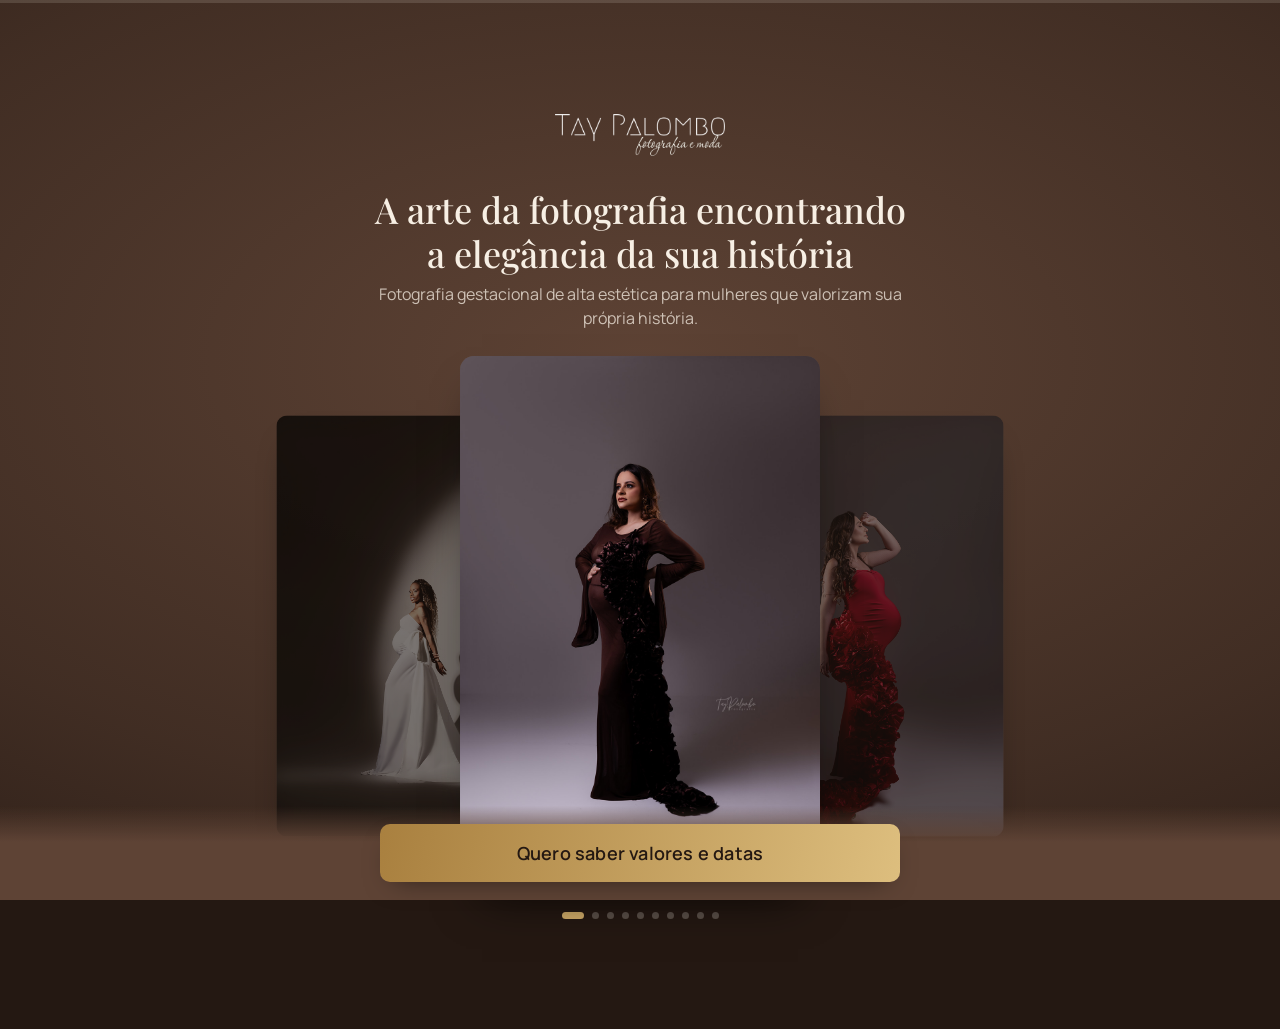
<file: index.html>
<!doctype html>
<html lang="pt-BR">
<head>
  <meta charset="utf-8">
  <meta name="viewport" content="width=device-width, initial-scale=1, viewport-fit=cover">
  <meta name="theme-color" content="#3D3331">
  <title>Início</title>
  <link rel="preconnect" href="https://fonts.googleapis.com">
  <link rel="preconnect" href="https://fonts.gstatic.com" crossorigin>
  <link rel="stylesheet" href="assets/style.css?v=202611051647">
</head>
<body class="home-page">
  <header class="hero" id="hero">
    <div class="hero-content">
      <div class="brand brand-hero" data-brand></div>
      <p class="hero-selo" id="h-selo"></p>
      <h1 class="hero-title" id="h-titulo" data-fit></h1>
      <p class="hero-text" id="h-chamada"></p>
      <a class="btn btn-primary hero-cta" id="h-cta" hidden></a>
      <a class="hero-link" id="h-wa" target="_blank" rel="noopener" data-wa="home-hero" hidden></a>
    </div>
  </header>

  <main class="home">
    <section class="about" id="about" hidden>
      <h2 class="about-title" id="a-titulo"></h2>
      <p class="about-text" id="a-texto"></p>
      <div id="a-galeria"></div>
    </section>
    <p class="sub" id="h-sub"></p>
    <nav class="paths" id="paths" aria-label="Escolha um caminho"></nav>
    <p class="home-foot" id="h-foot"></p>
  </main>

<p class="load-fail" id="load-fail" hidden>Não foi possível carregar os arquivos da pasta <b>assets/</b>. Confira se ela foi enviada junto com as páginas (assets/config.js, common.js, form.js e style.css) e abra a página em um navegador normal.</p>
  <script>setTimeout(function(){ if(!window.LP||!window.APP_CONFIG){ var e=document.getElementById('load-fail'); e.hidden=false; e.style.cssText='font:16px/1.5 system-ui,sans-serif;max-width:480px;margin:40px auto;padding:16px;border:1px solid #d33;border-radius:10px;color:#222;background:#fff'; } }, 1500);</script>
  <script src="assets/config.js?v=202611051647"></script>
  <script>
    // Página inicial desligada (home.ativa = false): abre direto o formulário, mantendo as UTMs
    (function () {
      var C = window.APP_CONFIG || {}, H = C.home || {};
      var id = (C.ensaiosAtivos || [])[0], f = id && (C.formularios || {})[id];
      if (H.ativa === false && f) { document.documentElement.style.visibility = 'hidden'; location.replace(f.pagina + location.search); }
    })();
  </script>
  <script src="assets/common.js?v=202611051647"></script>
  <script>
    (function () {
      var LP = window.LP, C = LP.config, H = C.home, el = LP.el;
      LP.boot();
      document.title = C.negocio.nome || H.selo || 'Início';

      function set(id, txt) { var n = document.getElementById(id); if (txt) n.textContent = txt; else n.hidden = true; }
      var qs = location.search; // mantém as UTMs do anúncio ao ir para o formulário
      var ativos = (C.ensaiosAtivos || []).filter(function (id) {
        if (!C.formularios[id]) console.warn('[Home] ensaio "' + id + '" não existe em formularios');
        return !!C.formularios[id];
      });
      var wa = LP.waLink(C.negocio.whatsapp, H.mensagemWhatsapp);

      /* ----- Abertura (hero) ----- */
      var hero = document.getElementById('hero');
      var fotosHero = (H.fotosHero || []).filter(Boolean).slice(0, 2);
      fotosHero.forEach(function (src, i) {
        var img = el('img', { class: 'hero-photo ' + (i === 0 ? 'hero-left' : 'hero-right'), src: src, alt: '', fetchpriority: i === 0 ? 'high' : null });
        img.addEventListener('error', function () { img.remove(); if (!hero.querySelector('.hero-photo')) hero.classList.remove('has-photo'); });
        hero.insertBefore(img, hero.firstChild);
      });
      if (fotosHero.length) {
        hero.classList.add('has-photo');
        // no celular a marca fica no topo, sobre a foto
        var top = el('div', { class: 'brand brand-hero brand-top', 'data-brand': true });
        hero.appendChild(top); LP.renderBrand(hero);
      }
      if (fotosHero.length === 1) hero.classList.add('one-photo');

      set('h-selo', H.selo);
      set('h-titulo', H.titulo);
      set('h-chamada', H.chamada || C.negocio.descricao);
      if (ativos.length) {
        var cta = document.getElementById('h-cta');
        cta.href = C.formularios[ativos[0]].pagina + qs;
        cta.hidden = false;
        cta.appendChild(document.createTextNode(H.botao || 'Quero meu ensaio'));
        cta.appendChild(el('span', { class: 'arrow', 'aria-hidden': 'true', text: '→' }));
      }
      if (wa && H.linkWhatsapp) {
        var hw = document.getElementById('h-wa');
        hw.href = wa; hw.textContent = H.linkWhatsapp; hw.hidden = false;
      }

      LP.fitText();

      /* ----- Apresentação: trecho + quadro de fotos ----- */
      var A = C.apresentacao || {};
      var g = LP.gallery(6);
      if (A.texto || g) {
        document.getElementById('about').hidden = false;
        set('a-titulo', A.titulo);
        set('a-texto', A.texto);
        if (g) document.getElementById('a-galeria').appendChild(g);
      }

      /* ----- Caminhos (cartões abaixo da abertura) ----- */
      if (H.mostrarOpcoes === false) { ativos = []; wa = ''; }
      set('h-sub', ativos.length || wa ? H.subtitulo : '');
      set('h-foot', C.negocio.nome ? '© ' + new Date().getFullYear() + ' ' + C.negocio.nome : '');
      var box = document.getElementById('paths');
      function card(o) {
        box.appendChild(el('a', {
          class: 'path' + (o.wa ? ' path-wa' : ''), href: o.href,
          target: o.wa ? '_blank' : null, rel: o.wa ? 'noopener' : null, 'data-wa': o.wa ? 'home' : null
        }, [
          o.etiqueta ? el('span', { class: 'path-tag', text: o.etiqueta }) : null,
          el('span', { class: 'path-title', text: o.titulo }),
          o.texto ? el('span', { class: 'path-text', text: o.texto }) : null,
          el('span', { class: 'path-go', 'aria-hidden': 'true', text: o.wa ? '↗' : '→' }),
          o.tempo ? el('span', { class: 'path-time', text: '⏱ ' + o.tempo }) : null
        ]));
      }
      ativos.forEach(function (id) {
        var f = C.formularios[id];
        card({ href: f.pagina + qs, etiqueta: f.card.etiqueta, titulo: f.card.titulo, texto: f.card.texto, tempo: f.card.tempo });
      });
      if (wa) card({ wa: true, href: wa, etiqueta: H.cardWhatsapp.etiqueta, titulo: H.cardWhatsapp.titulo, texto: H.cardWhatsapp.texto });
    })();
  </script>
</body>
</html>
</file>
<file: assets/style.css>
/* =====================================================================
   VISUAL — as cores e fontes vêm de config.js → tema.
   Os valores abaixo são só o padrão, caso o tema fique vazio.
   ===================================================================== */
:root {
  --bg-1: #8C8280;      /* fundo: centro */
  --bg-2: #3D3331;      /* fundo: bordas */
  --ink: #FFFFFF;       /* texto */
  --accent: #E2C3A8;    /* destaque: opção marcada, progresso, detalhes */
  --btn-1: #5B4034;     /* botão: início do degradê */
  --btn-2: #A88068;     /* botão: fim do degradê */
  --btn-ink: #FFFFFF;   /* texto do botão */
  --error: #FFB4A8;
  --display: "Playfair Display", Georgia, serif;
  --sans: "Manrope", system-ui, -apple-system, "Segoe UI", sans-serif;

  /* derivadas — não precisa mexer */
  --muted: color-mix(in srgb, var(--ink) 74%, transparent);
  --faint: color-mix(in srgb, var(--ink) 50%, transparent);
  --surface: color-mix(in srgb, var(--ink) 8%, transparent);
  --surface-2: color-mix(in srgb, var(--ink) 14%, transparent);
  --line: color-mix(in srgb, var(--ink) 26%, transparent);
  --accent-soft: color-mix(in srgb, var(--accent) 22%, transparent);
  --on-accent: var(--bg-2);
  --radius: 12px;
}

*, *::before, *::after { box-sizing: border-box; }
html { -webkit-text-size-adjust: 100%; background: var(--bg-2); }
body {
  margin: 0; min-height: 100dvh; color: var(--ink);
  font: 400 17px/1.5 var(--sans); -webkit-font-smoothing: antialiased;
  -webkit-tap-highlight-color: transparent;
}
body::before {
  content: ""; position: fixed; inset: 0; z-index: -1; pointer-events: none;
  background: radial-gradient(120% 90% at 50% 40%, var(--bg-1) 0%, color-mix(in srgb, var(--bg-1) 50%, var(--bg-2)) 55%, var(--bg-2) 100%);
}
button, input, textarea { font: inherit; color: inherit; }
a { color: inherit; }
:focus-visible { outline: 2px solid var(--accent); outline-offset: 3px; }

/* títulos em maiúsculas (tema.titulosMaiusculos) */
.caps .hero-title, .caps .hero-text, .caps .w-title, .caps .about-title { text-transform: uppercase; }

/* ---------- marca ---------- */
.brand { display: inline-flex; align-items: center; gap: 10px; font-weight: 600; font-size: 13px; letter-spacing: 3px; text-transform: uppercase; }
.brand[hidden] { display: none; }
.brand-logo { height: 44px; width: auto; max-width: 180px; object-fit: contain; }
.brand-mono {
  width: 42px; height: 42px; border-radius: 50%; display: grid; place-items: center; letter-spacing: 1px;
  background: transparent; color: var(--ink); border: 1px solid var(--line); font: 500 15px/1 var(--display);
}

/* ---------- botões ---------- */
.btn {
  display: inline-flex; align-items: center; justify-content: center; gap: 10px;
  min-height: 54px; padding: 0 28px; border-radius: 10px; border: 0; cursor: pointer;
  font-weight: 600; font-size: 17px; letter-spacing: .2px; text-decoration: none;
  transition: transform .15s, filter .2s, background .2s, opacity .2s;
}
.btn:active { transform: scale(.97); }
.btn-primary {
  color: var(--btn-ink); background: linear-gradient(100deg, var(--btn-1), var(--btn-2));
  box-shadow: 0 10px 28px -14px rgba(0, 0, 0, .6);
}
.btn-primary:hover { filter: brightness(1.08); }

/* brilho branco passando dentro do botão (tema.brilhoBotao) */
.btn-primary, .btn-wa { position: relative; overflow: hidden; isolation: isolate; }
.shine .btn-primary::after, .shine .btn-wa::after {
  content: ""; position: absolute; top: -10%; left: -70%; width: 50%; height: 120%; z-index: 1; pointer-events: none;
  background: linear-gradient(100deg, transparent 0%, rgba(255, 255, 255, .2) 30%, rgba(255, 255, 255, .75) 50%, rgba(255, 255, 255, .2) 70%, transparent 100%);
  transform: skewX(-20deg); animation: brilho 3.2s ease-in-out infinite;
}
@keyframes brilho { 0% { left: -70%; } 45%, 100% { left: 135%; } }
@media (prefers-reduced-motion: reduce) { .shine .btn-primary::after, .shine .btn-wa::after { animation: none; display: none; } }
.btn-ghost { background: transparent; color: var(--muted); padding: 0 12px; }
.btn-ghost:hover { color: var(--ink); }
.btn-lg { min-height: 58px; padding: 0 32px; font-size: 18px; }
.btn .arrow { transition: transform .2s; }
.btn:hover .arrow { transform: translateX(3px); }
.btn-wa { background: #1FA855; color: #fff; box-shadow: 0 10px 28px -14px rgba(0, 0, 0, .6); }
.btn-wa:hover { background: #178D46; }

/* =====================================================================
   PÁGINA INICIAL
   ===================================================================== */
.home { max-width: 560px; margin: 0 auto; padding: 40px 16px 48px; }
.home .sub { font: 500 20px/1.3 var(--display); margin: 32px 0 14px; }

.paths { display: grid; gap: 12px; }
.path {
  display: grid; grid-template-columns: 1fr auto; gap: 4px 16px; align-items: center;
  padding: 20px; border-radius: var(--radius); background: var(--surface); border: 1px solid var(--line);
  text-decoration: none; transition: border-color .2s, transform .15s, background .2s;
}
.path:hover { border-color: var(--accent); background: var(--surface-2); }
.path:active { transform: scale(.985); }
.path-tag { grid-column: 1; font-size: 11px; font-weight: 700; text-transform: uppercase; letter-spacing: 1.6px; color: var(--accent); }
.path-title { grid-column: 1; font: 500 20px/1.25 var(--display); }
.path-text { grid-column: 1; color: var(--muted); font-size: 15px; margin-top: 2px; }
.path-go {
  grid-column: 2; grid-row: 1 / span 3; width: 44px; height: 44px; border-radius: 50%;
  display: grid; place-items: center; background: var(--accent-soft); color: var(--accent); font-weight: 700;
}
.path-time { grid-column: 1; margin-top: 6px; font-size: 13px; color: var(--faint); font-weight: 600; }
.path-wa .path-go { background: #25D36626; color: #6EE7A0; }
.home-foot { margin-top: 36px; color: var(--faint); font-size: 13px; text-align: center; }

/* ---------- abertura (hero) ---------- */
.hero {
  position: relative; overflow: hidden; isolation: isolate; text-align: center;
  min-height: 92svh; display: flex; align-items: center; justify-content: center;
}
.hero-content { position: relative; z-index: 2; width: 100%; max-width: 640px; padding: 48px 20px 56px; }
.hero-photo { position: absolute; z-index: 1; object-fit: cover; pointer-events: none; }
.brand-hero:not([hidden]) { display: flex; flex-direction: column; justify-content: center; margin: 0 auto 22px; gap: 10px; width: fit-content; }
.brand-hero .brand-logo { height: 64px; max-width: 220px; }
.brand-hero .brand-mono { width: 52px; height: 52px; font-size: 18px; }
.brand-hero .brand-name { font-weight: 500; letter-spacing: 4px; opacity: .9; }
.hero-selo { margin: 0 0 14px; font-size: 12px; font-weight: 700; letter-spacing: 3px; text-transform: uppercase; color: var(--accent); }
.hero-title, .w-title { overflow-wrap: normal; word-break: normal; hyphens: manual; }
.hero-title {
  font: 500 clamp(32px, 9vw, 64px)/1.08 var(--display); letter-spacing: .5px;
  margin: 0 0 18px; text-wrap: balance; text-shadow: 0 2px 24px rgba(0, 0, 0, .18);
}
.hero-text {
  font: 400 clamp(16px, 4.2vw, 21px)/1.45 var(--display); letter-spacing: .6px;
  margin: 0 auto 30px; max-width: 30ch; opacity: .95; text-wrap: balance;
}
.hero-cta { min-height: 58px; padding: 0 32px; }
.hero-link { display: block; width: fit-content; margin: 18px auto 0; font-size: 15px; color: var(--muted); text-underline-offset: 4px; }
.hero-link:hover { color: var(--ink); }

/* celular: a 1ª foto ocupa o topo e se dissolve no fundo */
.hero.has-photo { align-items: flex-end; }
.hero.has-photo .hero-content { padding-top: 30svh; padding-bottom: 32px; }
.hero.has-photo .hero-content .brand-hero { display: none; }
.hero.has-photo .hero-title { font-size: clamp(28px, 7.6vw, 64px); margin-bottom: 12px; }
.hero.has-photo .hero-text { font-size: clamp(15px, 3.8vw, 21px); margin-bottom: 22px; }
.brand-top { position: absolute; z-index: 2; top: 18px; left: 0; right: 0; text-shadow: 0 1px 12px rgba(0, 0, 0, .35); }
.brand-top .brand-logo { height: 48px; }
.brand-top .brand-mono { width: 42px; height: 42px; font-size: 15px; }
.hero-left {
  inset: 0 0 auto 0; width: 100%; height: 60svh; object-position: center 20%;
  -webkit-mask-image: linear-gradient(to bottom, #000 55%, transparent 100%); mask-image: linear-gradient(to bottom, #000 55%, transparent 100%);
}
.hero.has-photo .hero-content::before {
  content: ""; position: absolute; inset: -40px 0 0; z-index: -1;
  background: linear-gradient(to bottom, transparent, color-mix(in srgb, var(--bg-2) 60%, transparent) 25%, color-mix(in srgb, var(--bg-2) 60%, transparent) 70%, transparent);
}
.hero-right { display: none; }

/* computador: fotos nas laterais, texto no centro */
@media (min-width: 900px) {
  .hero, .hero.has-photo { min-height: 100svh; align-items: center; }
  .hero.has-photo .hero-content { padding-top: 48px; padding-bottom: 56px; }
  .hero.has-photo .hero-content .brand-hero { display: flex; }
  .brand-top { display: none !important; }
  .hero.has-photo .hero-content::before { display: none; }
  .hero-left, .hero-right { display: block; top: 0; bottom: 0; height: 100%; width: 34%; object-position: center top; }
  .hero-left { left: 0; right: auto; -webkit-mask-image: linear-gradient(to right, #000 55%, transparent); mask-image: linear-gradient(to right, #000 55%, transparent); }
  .hero-right { right: 0; -webkit-mask-image: linear-gradient(to left, #000 55%, transparent); mask-image: linear-gradient(to left, #000 55%, transparent); }
  .hero.one-photo .hero-left { width: 42%; }
  .hero.one-photo .hero-content { margin-left: 34%; }
}

/* logo em imagem: tamanhos por lugar */
.brand-hero .brand-logo { height: 96px; max-width: 240px; }
.brand-top .brand-logo { height: 76px; max-width: 200px; }
.step-welcome .brand-logo { height: 84px; max-width: 220px; }

/* ---------- apresentação e quadro de fotos ---------- */
.about { margin: 0 0 8px; }
.about-title { font: 500 22px/1.3 var(--display); letter-spacing: .6px; margin: 0 0 10px; }
.about-text { color: var(--muted); margin: 0 0 18px; }
.gallery { display: grid; gap: 6px; grid-template-columns: repeat(3, 1fr); }
.gallery.n1 { grid-template-columns: 1fr; }
.gallery.n2, .gallery.n4 { grid-template-columns: repeat(2, 1fr); }
.gallery.n5 .g-item:first-child { grid-row: span 2; }
.g-item {
  display: block; padding: 0; border: 0; border-radius: 8px; overflow: hidden; cursor: zoom-in;
  aspect-ratio: 3 / 4; background: var(--surface);
}
.gallery.n1 .g-item { aspect-ratio: 4 / 5; }
.gallery.n5 .g-item:first-child { aspect-ratio: auto; }
.g-item img { width: 100%; height: 100%; object-fit: cover; display: block; transition: transform .4s; }
.g-item:hover img { transform: scale(1.04); }
.gallery-strip { margin: 0 auto 26px; max-width: 360px; width: 100%; }

.lightbox {
  position: fixed; inset: 0; z-index: 50; background: rgba(12, 11, 10, .94);
  display: grid; place-items: center; padding: 56px 12px; animation: fade .2s ease;
}
.lightbox img { max-width: 100%; max-height: 100%; object-fit: contain; border-radius: 6px; }
.lb-close, .lb-nav {
  position: absolute; border: 0; background: rgba(255, 255, 255, .12); color: #fff; cursor: pointer;
  width: 44px; height: 44px; border-radius: 50%; font-size: 28px; line-height: 1; display: grid; place-items: center;
}
.lb-close { top: 10px; right: 10px; }
.lb-nav { top: 50%; transform: translateY(-50%); }
.lb-prev { left: 8px; } .lb-next { right: 8px; }
@keyframes fade { from { opacity: 0; } }

/* =====================================================================
   FORMULÁRIO
   ===================================================================== */
.form-page { display: flex; flex-direction: column; min-height: 100dvh; overflow-x: hidden; }

.progress { position: fixed; inset: 0 0 auto 0; height: 3px; background: var(--surface-2); z-index: 10; }
.progress-bar { height: 100%; width: 0; background: var(--accent); transition: width .5s cubic-bezier(.2, .8, .2, 1); }

.topbar {
  position: fixed; top: 3px; left: 0; right: 0; z-index: 9; height: 52px;
  display: flex; align-items: center; justify-content: space-between; padding: 0 8px 0 4px;
  background: color-mix(in srgb, var(--bg-2) 30%, transparent);
  -webkit-backdrop-filter: blur(10px); backdrop-filter: blur(10px); transition: opacity .3s;
}
.topbar.is-hidden { opacity: 0; pointer-events: none; }
.back {
  width: 44px; height: 44px; border: 0; background: none; border-radius: 50%; cursor: pointer;
  font-size: 22px; color: var(--muted); display: grid; place-items: center;
}
.back:hover { color: var(--ink); background: var(--surface); }
.progress-text { font-size: 12px; font-weight: 700; letter-spacing: 1px; color: var(--muted); padding-right: 8px; font-variant-numeric: tabular-nums; }

#stage { flex: 1; display: flex; position: relative; }
.step {
  width: 100%; max-width: 600px; margin: 0 auto; padding: 88px 20px 40px;
  display: flex; flex-direction: column; justify-content: center; min-height: 100dvh;
  transition: opacity .32s ease, transform .42s cubic-bezier(.2, .8, .2, 1);
}
.step.enter { opacity: 0; transform: translateY(28px); }
.step.enter-back { opacity: 0; transform: translateY(-28px); }
.step.leave { opacity: 0; transform: translateY(-28px); transition-duration: .22s; }
.step.leave-back { opacity: 0; transform: translateY(28px); transition-duration: .22s; }
@media (prefers-reduced-motion: reduce) { .step, .progress-bar { transition: none !important; } }

.q-num { margin: 0 0 10px; font-size: 12px; font-weight: 700; letter-spacing: 2px; text-transform: uppercase; color: var(--accent); }
.q-title { font: 500 clamp(25px, 6.6vw, 36px)/1.22 var(--display); margin: 0 0 8px; text-wrap: balance; }
.q-help { color: var(--muted); margin: 0 0 4px; font-size: 16px; }
.q-body { margin-top: 24px; }

.field {
  width: 100%; border: 0; border-bottom: 1.5px solid var(--line); background: transparent; color: var(--ink);
  padding: 10px 2px; font-size: 22px; border-radius: 0; outline: none; transition: border-color .2s;
  caret-color: var(--accent);
}
.field:focus { border-color: var(--accent); }
.field::placeholder { color: var(--faint); }
textarea.field { resize: none; line-height: 1.4; min-height: 96px; font-size: 19px; }

.options { display: grid; gap: 10px; }
.option {
  display: flex; align-items: center; gap: 14px; width: 100%; min-height: 58px; padding: 12px 16px;
  text-align: left; background: var(--surface); border: 1px solid var(--line); border-radius: var(--radius);
  cursor: pointer; font-size: 17px; font-weight: 500; transition: border-color .15s, background .15s, transform .12s;
}
.option:hover { border-color: color-mix(in srgb, var(--accent) 60%, var(--line)); background: var(--surface-2); }
.option:active { transform: scale(.985); }
.option .key {
  flex: none; width: 28px; height: 28px; border-radius: 7px; display: grid; place-items: center;
  font-size: 12px; font-weight: 700; border: 1px solid var(--line); color: var(--muted);
}
.option .label { flex: 1; }
.option .check { flex: none; width: 22px; height: 22px; border-radius: 50%; border: 1px solid var(--line); position: relative; }
.option[role="checkbox"] .check { border-radius: 6px; }
.option.is-on { border-color: var(--accent); background: var(--accent-soft); }
.option.is-on .key { background: var(--accent); border-color: var(--accent); color: var(--on-accent); }
.option.is-on .check { background: var(--accent); border-color: var(--accent); }
.option.is-on .check::after {
  content: ""; position: absolute; left: 7px; top: 3px; width: 5px; height: 10px;
  border: solid var(--on-accent); border-width: 0 2px 2px 0; transform: rotate(45deg);
}
.option.pulse { animation: pulse .34s ease; }
@keyframes pulse { 40% { transform: scale(.98); } }

.actions { display: flex; align-items: center; flex-wrap: wrap; gap: 10px 14px; margin-top: 28px; }
.hint { font-size: 13px; color: var(--faint); }
.error { min-height: 22px; margin: 12px 0 0; color: var(--error); font-size: 15px; font-weight: 600; }
.shake { animation: shake .35s ease; }
@keyframes shake { 20%, 60% { transform: translateX(-6px); } 40%, 80% { transform: translateX(6px); } }

/* boas-vindas e final: centralizados, como a abertura */
.step-welcome, .step-final { text-align: center; align-items: center; }
.step-welcome .brand:not([hidden]) { display: flex; flex-direction: column; gap: 10px; margin-bottom: 26px; }
.step-welcome .actions, .step-final .actions { justify-content: center; }
.w-title { font: 500 clamp(28px, 7.8vw, 48px)/1.12 var(--display); letter-spacing: .5px; margin: 0 0 16px; text-wrap: balance; }
.w-text { color: var(--muted); margin: 0 auto; max-width: 42ch; }
.w-time { margin: 14px 0 0; font-size: 13px; letter-spacing: .5px; color: var(--faint); }
.step-final .w-text { margin-bottom: 28px; }
.step-final .btn-ghost { margin-top: 10px; }
.done-mark {
  width: 76px; height: 76px; border-radius: 50%; margin-bottom: 24px; position: relative;
  border: 1px solid var(--accent); background: var(--accent-soft); animation: pop .5s cubic-bezier(.2, 1.4, .4, 1);
}
.done-mark::after {
  content: ""; position: absolute; left: 29px; top: 17px; width: 14px; height: 28px;
  border: solid var(--accent); border-width: 0 3px 3px 0; transform: rotate(45deg);
}
@keyframes pop { from { transform: scale(.4); opacity: 0; } }

/* ---------- vitrine (carrossel no meio do formulário) ---------- */
.step-galeria { text-align: center; align-items: center; }
.step-galeria .q-title { margin-bottom: 6px; }
.coverflow {
  position: relative; margin: 22px auto 0; touch-action: pan-y; user-select: none;
  width: min(100%, 480px, calc(58svh * 1.29)); aspect-ratio: 1.29;
}
.cf-slide {
  position: absolute; top: 0; left: 50%; width: 62%; aspect-ratio: 4 / 5; cursor: pointer;
  border-radius: 14px; overflow: hidden; background: var(--surface);
  transform: translateX(-50%) scale(1); opacity: 1; z-index: 3;
  box-shadow: 0 22px 44px -22px rgba(0, 0, 0, .75);
  transition: transform .7s cubic-bezier(.22, .8, .24, 1), opacity .7s ease, filter .7s ease;
}
.cf-slide img { width: 100%; height: 100%; object-fit: cover; display: block; pointer-events: none; -webkit-user-drag: none; }
.cf-slide.is-left  { transform: translateX(-112%) scale(.78); opacity: .75; filter: brightness(.55) saturate(.85); z-index: 2; }
.cf-slide.is-right { transform: translateX(12%) scale(.78);   opacity: .75; filter: brightness(.55) saturate(.85); z-index: 2; }
.cf-slide.is-hidden-left  { transform: translateX(-150%) scale(.6); opacity: 0; z-index: 1; pointer-events: none; }
.cf-slide.is-hidden-right { transform: translateX(50%) scale(.6);   opacity: 0; z-index: 1; pointer-events: none; }
.cf-slide.is-center { cursor: grab; }
@media (prefers-reduced-motion: reduce) { .cf-slide { transition: opacity .3s; } }
.car-dots { display: flex; justify-content: center; gap: 8px; margin-top: 16px; }
.car-dots button {
  width: 7px; height: 7px; padding: 0; border: 0; border-radius: 99px; cursor: pointer;
  background: var(--line); transition: width .3s, background .3s;
}
.car-dots button.on { width: 22px; background: var(--accent); }
.step-galeria .actions { justify-content: center; margin-top: 22px; }

/* ---------- modo vitrine: só carrossel + botão do WhatsApp fixo embaixo ---------- */
.step-so-vitrine { padding-top: 28px; padding-bottom: 110px; justify-content: flex-start; }
.step-so-vitrine .brand { margin: 0 auto 18px; }
.step-so-vitrine .actions {
  position: fixed; left: 0; right: 0; bottom: 0; z-index: 20; margin: 0; justify-content: center;
  padding: 18px 20px calc(18px + env(safe-area-inset-bottom));
  background: linear-gradient(to top, var(--bg-1) 62%, transparent);
}
.step-so-vitrine .actions .btn { width: 100%; max-width: 520px; justify-content: center; }
.step-so-vitrine .btn-pulso { animation: pulso 1.8s ease-in-out infinite; }
.step-so-vitrine .btn-pulso:hover, .step-so-vitrine .btn-pulso:active { animation-play-state: paused; }
@keyframes pulso {
  0%   { transform: scale(1);    box-shadow: 0 10px 28px -14px rgba(60, 45, 35, .55), 0 0 0 0 color-mix(in srgb, var(--btn-1) 55%, transparent); }
  60%  { transform: scale(1.04); box-shadow: 0 10px 28px -14px rgba(60, 45, 35, .55), 0 0 0 16px color-mix(in srgb, var(--btn-1) 0%, transparent); }
  100% { transform: scale(1);    box-shadow: 0 10px 28px -14px rgba(60, 45, 35, .55), 0 0 0 0 color-mix(in srgb, var(--btn-1) 0%, transparent); }
}
@media (prefers-reduced-motion: reduce) { .step-so-vitrine .btn-pulso { animation: none; } }

/* ---------- abertura do formulário com fotos nas laterais (capa) ---------- */
.step.welcome-cover { max-width: none; padding: 0; position: relative; overflow: hidden; justify-content: flex-end; }
.wc-photo { position: absolute; top: 0; z-index: 0; object-fit: cover; object-position: center top; pointer-events: none; }
.wc-content { position: relative; z-index: 1; width: 100%; max-width: 600px; margin: 0 auto; padding: 0 20px 36px; display: flex; flex-direction: column; align-items: center; }
/* celular: as duas fotos no alto, cada uma de um lado, dissolvendo no centro e embaixo */
.wc-left, .wc-right {
  width: 51%; height: 62svh; object-position: center top;
  -webkit-mask-image: var(--wc-mask-x), linear-gradient(to bottom, #000 55%, transparent 100%);
  mask-image: var(--wc-mask-x), linear-gradient(to bottom, #000 55%, transparent 100%);
  -webkit-mask-composite: source-in; mask-composite: intersect;
}
.wc-left { left: 0; --wc-mask-x: linear-gradient(to right, #000 70%, transparent 100%); }
.wc-right { right: 0; --wc-mask-x: linear-gradient(to left, #000 70%, transparent 100%); }
.wc-mirror { transform: scaleX(-1); --wc-mask-x: linear-gradient(to right, #000 70%, transparent 100%); }
.welcome-cover .wc-content { padding-top: 40svh; }
.welcome-cover .wc-content::before {
  content: ""; position: absolute; inset: -60px 0 0; z-index: -1; pointer-events: none;
  background: linear-gradient(to bottom, transparent, color-mix(in srgb, var(--bg-2) 45%, transparent) 30%, color-mix(in srgb, var(--bg-2) 45%, transparent) 75%, transparent);
}
.welcome-cover .brand:not([hidden]) { margin-bottom: 18px; }
.welcome-cover .w-title { text-shadow: 0 2px 24px rgba(0, 0, 0, .25); }
/* computador: fotos de altura inteira nas laterais, texto no centro */
@media (min-width: 900px) {
  .step.welcome-cover { justify-content: center; }
  /* a foto inteira aparece (altura da tela, largura proporcional), presa embaixo nos cantos,
     com degradê para o centro e um leve degradê no topo — como uma capa */
  .wc-left, .wc-right {
    top: auto; bottom: 0; height: 100%; width: auto; max-width: 40%;
    object-fit: cover; object-position: center top;
    -webkit-mask-image: var(--wc-mask-x), linear-gradient(to bottom, transparent 0, #000 14%);
    mask-image: var(--wc-mask-x), linear-gradient(to bottom, transparent 0, #000 14%);
  }
  .wc-left { --wc-mask-x: linear-gradient(to right, #000 62%, transparent 100%); }
  .wc-right { --wc-mask-x: linear-gradient(to left, #000 62%, transparent 100%); }
  .wc-mirror { --wc-mask-x: linear-gradient(to right, #000 62%, transparent 100%); }
  .welcome-cover .wc-content { padding: 48px 20px; }
  .welcome-cover .wc-content::before { display: none; }
}

/* ---------- abertura com UMA foto centralizada no topo (boasVindas.fotoCentral) ---------- */
.wc-center {
  left: 50%; transform: translateX(-50%); width: 100%; max-width: 560px; height: 60svh; object-position: center 25%;
  -webkit-mask-image: linear-gradient(to bottom, #000 50%, transparent 100%), linear-gradient(to right, transparent 0, #000 12%, #000 88%, transparent 100%);
  mask-image: linear-gradient(to bottom, #000 50%, transparent 100%), linear-gradient(to right, transparent 0, #000 12%, #000 88%, transparent 100%);
  -webkit-mask-composite: source-in; mask-composite: intersect;
}
@media (max-width: 559px) {
  .wc-center { -webkit-mask-image: linear-gradient(to bottom, #000 50%, transparent 100%); mask-image: linear-gradient(to bottom, #000 50%, transparent 100%); }
}
.welcome-center .wc-content { padding-top: 44svh; }
/* o véu que ajuda a ler o texto começa só na parte de baixo da foto (antes cobria a foto inteira) */
.welcome-center .wc-content::before { top: calc(44svh - 70px); }
.welcome-cover:not(.welcome-center) .wc-content::before { top: calc(40svh - 70px); }
.tema-claro .welcome-cover .wc-content::before { background: linear-gradient(to bottom, transparent, color-mix(in srgb, var(--bg-1) 55%, transparent) 30%, color-mix(in srgb, var(--bg-1) 55%, transparent) 75%, transparent); }
@media (min-width: 900px) {
  .step.welcome-center { justify-content: flex-end; }
  .wc-center { height: 62vh; width: auto; max-width: 70%; top: 0; bottom: auto; }
  .welcome-center .wc-content { padding: 45vh 20px 32px; }
  .welcome-center .wc-content::before { display: none; }
}

/* ---------- assinatura abaixo do título (boasVindas.assinatura) ---------- */
.w-byline { margin: -6px 0 16px; font: italic 400 17px/1.3 var(--display); color: var(--accent); letter-spacing: .3px; }

/* ---------- tema claro (tema.claro) ---------- */
.tema-claro .w-title, .tema-claro .hero-title, .tema-claro.welcome-cover .w-title, .tema-claro .welcome-cover .w-title { text-shadow: none; }
.tema-claro .btn-primary, .tema-claro .btn-wa { box-shadow: 0 8px 22px -14px rgba(60, 45, 35, .55); }
.tema-claro .car-track, .tema-claro .cf-slide { box-shadow: 0 18px 36px -22px rgba(60, 45, 35, .55); }
.tema-claro .cf-slide.is-left, .tema-claro .cf-slide.is-right { filter: brightness(.9) saturate(.85); opacity: .6; }
.tema-claro .topbar { background: color-mix(in srgb, var(--bg-1) 70%, transparent); }
.tema-claro .done-mark { background: var(--surface); }

@media (min-width: 720px) {
  .step { padding-top: 100px; }
  .home { padding-top: 56px; }
}
</file>
